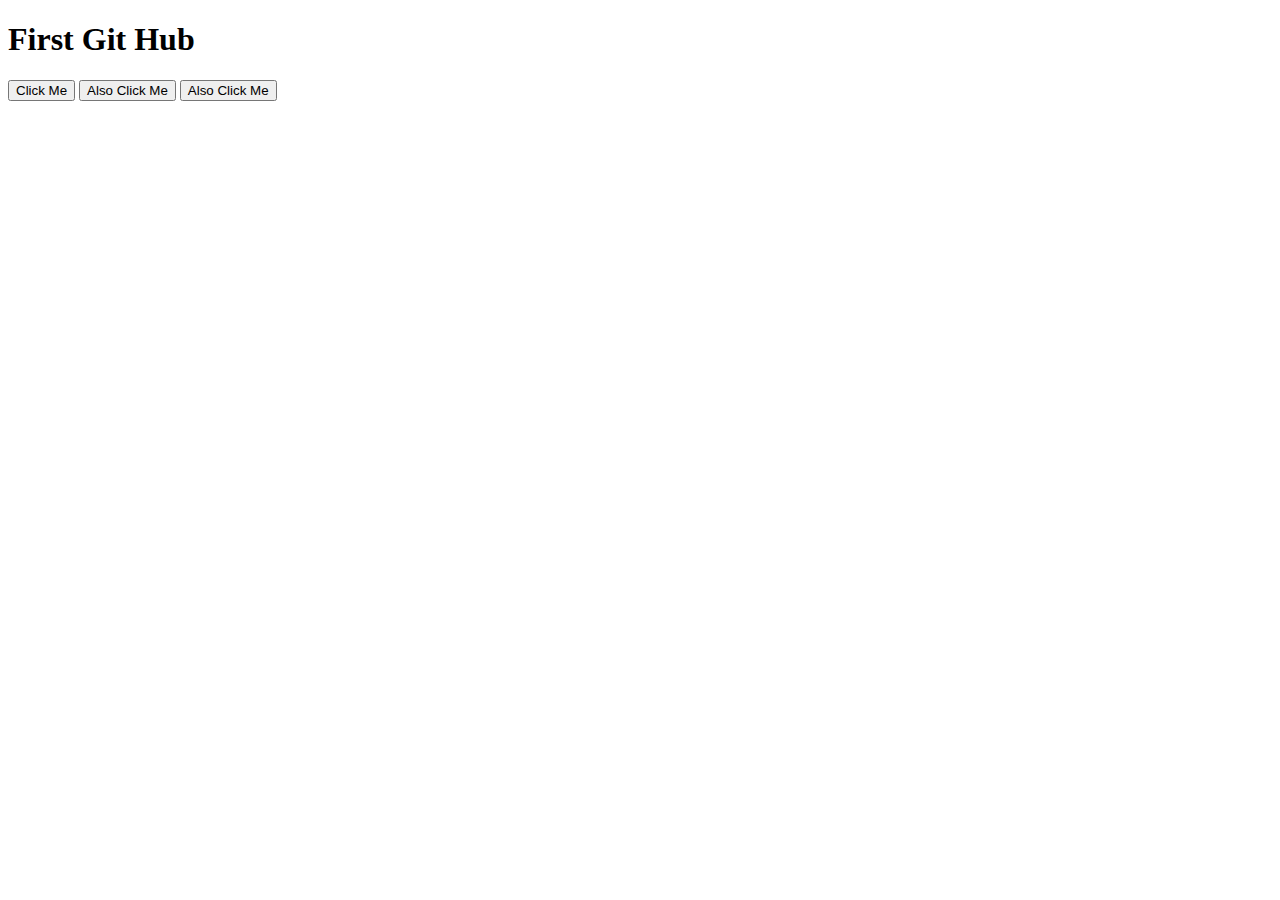
<file: index.html>
<!DOCTYPE html>
<html>
<head>
<title> First Git Hub Repo </title>
<meta charset="utf-8">




</head>

<body>

<h1> First Git Hub </h1>


<div id= "someContent">
	</div>

<button onclick="firstFunction(0)"> Click Me </button>


<button onclick="firstFunction(1)"> Also Click Me </button>


<button onclick="firstFunction(2)"> Also Click Me</button>






<script>
	
function firstFunction(quizVal){

	value = quizVal;

	switch(value) {
		case 0:
		console.log('a hike');
		//document.getElementByID('someContent').
		//innerHTML = '<h3> a hike </h3>';
		break;
		case 1:
		console.log('Netflix');
		break;
		case 2:
		console.log('Dinner');
		break;
	}

	
}
</script>

</body>


</html>
</file>
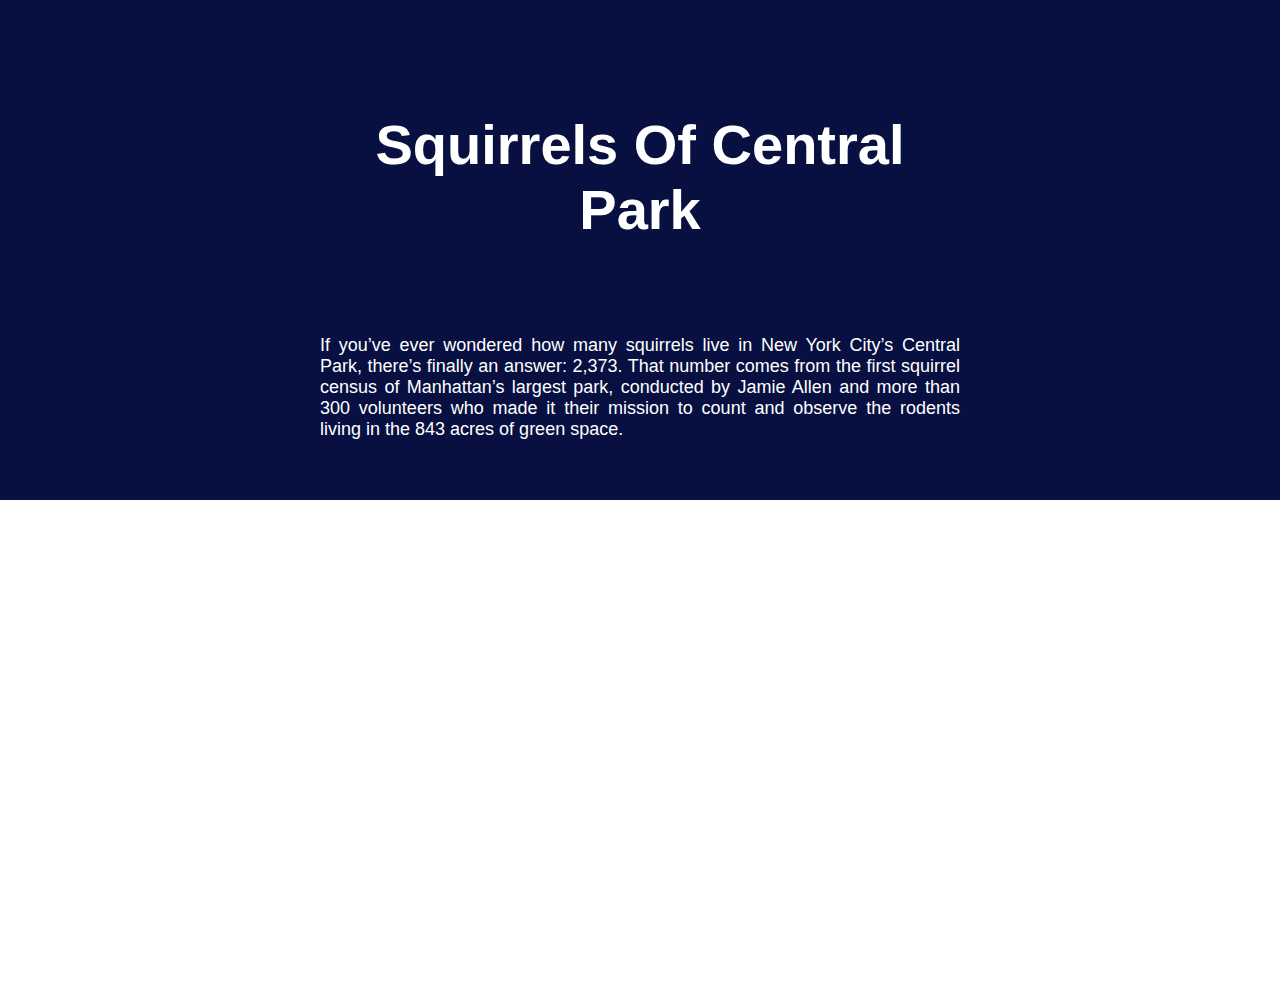
<file: squirrels.html>
<!DOCTYPE html>
<html>
<head>

<meta charset="utf-8"/>
<script src="https://d3js.org/d3.v4.min.js"></script>

<meta name="viewport" content="initial-scale=1,maximum-scale=1,user-scalable=no" />
<script src="https://api.mapbox.com/mapbox-gl-js/v1.10.0/mapbox-gl.js"></script>
<link href="https://api.mapbox.com/mapbox-gl-js/v1.10.0/mapbox-gl.css" rel="stylesheet" />

</head>
<style>
body{
	margin:0;
	padding: 0;
}

#head{
height: 500px;
background-color: #071040;
}

#content{
	height: auto;
	overflow: scroll;
	background: #010A26;
	

}
#map { position: relative;
      z-index: 0;
      width: 100%;
      height: 500px;
  }


h3 {
  text-align: center;
  color: #ffff;
  font-size: 3.5em;
  font-family: 'Open Sans', sans-serif;
  font-weight: bold;
   padding:0;
  margin: 0;
  position: absolute;
  top:50%;
  left:50%;
  transform: translateX(-50%) translateY(-260%);

}
p {
  text-align: justify;
  color: #ffff;
  font-size: 18px;
  font-family: 'Open Sans', sans-serif;

  padding:0;
  margin: 0;
  position: absolute;
  top:50%;
  left:50%;
  transform: translateX(-50%) translateY(-110%);

}
.tooltip {  
        position: absolute;
        text-align: center;
        width: auto;   
        height: auto;
        padding: 3px;  
        font: 13px sans-serif;
        color: white;
        background: #B9BF04;
        border: 0px;
        border-radius: 3px;
        pointer-events: none;
    }


#p2 {

}



</style>

<body>

<div id="head">

	 <h3> Squirrels Of Central Park </h3>
	  <p>
      If you’ve ever wondered how many squirrels live in New York City’s Central Park, there’s finally an answer: 2,373.
      That number comes from the first squirrel census of Manhattan’s largest park, conducted by Jamie Allen and more than 300 volunteers who made it their mission to count and observe the rodents living in the 843 acres of green space.
  </p>

</div>



<div id="map"></div>
<div id="info">        





</div>

<script>


	//Map

	mapboxgl.accessToken = 'pk.eyJ1Ijoia2hhZGlqYWhyYXppIiwiYSI6ImNrYWE0cXgyaDEwOTEydG96bjJqOHhoNzUifQ.97b3BWH3cjI4OjEG5SZVgA';
    
    var map = new mapboxgl.Map({
        container: 'map',
        style: 'mapbox://styles/mapbox/dark-v10',
        center: [-73.9678, 40.7799],
        zoom: 13.2,
        bearing:15,
        pitch:46,
        interactive: true
    });

    //canvas

var container = map.getCanvasContainer();
    var svg = d3
      .select(container)
      .append("svg")
      .attr("width", "100%")
      .attr("height", "500")
      .style("position", "absolute")
      .style("z-index", 2);

    var tooltip = d3.select("body").append("div") 
      .attr("class", "tooltip")       
      .style("opacity", 2);




//loading csv

d3.csv("https://raw.githubusercontent.com/khadijah15/khadijah15.github.io/master/2018_Central_Park_Squirrel_Census_-_Squirrel_Data.csv", function(data) {
  console.log(data);


 data = data.map(function(d) { return {x: + d.X, y: +d.Y,
   id: d["Unique Squirrel ID"], 
   Age: d.Age, Location: d.Location,
   color2: d["Highlight Fur Color"].toLowerCase(),
   color: d["Primary Fur Color"].toLowerCase(),
   climbing: d.Climbing, 
   running: d.Running, eating: d.Eating, chasing: d.Chasing } });




var dots = svg
      .selectAll("circle")
      .data(data)
      .enter()
      .append("circle")
      .attr("r", 2.5)
      .style("fill", "white")
      .style("opacity", 0.5)

      .style("fill", function(d){
      	
      	if (d.eating == 'true'){
        	return "#A6035D" //shocking pink 
        }
        else if (d.climbing == 'true') {
        	//return "#F2D95C" 
        	return '#FFD226'  //yellow
        }
        else if (d.running == 'true') {
        	return "#022859"  //blue
        }

        else if (d.chasing == 'true') {
        	return "#5C7F37" //green
        }

        else {
        	//console.log('here', d)
          	return "#FF7D00"  //orange
        }
      })
      .on("mouseover", function(d){
          tooltip.transition()   
            .duration(200)    
            .style("opacity", 1);
          
          tooltip.html(
            "ID: " + d.id + "<br/>"+ 
           
            "Age:" + d.Age + "<br/>"+ 

            "Location:" + d.Location + "<br/>"


          )
          .style("left", (d3.event.pageX) + "px")   
          .style("top", (d3.event.pageY - 28) + "px");  
      })
      .on("mosueout", function(d){
        tooltip.transition()    
          .duration(100)    
          .style("opacity", 0); 
      });
      function project(d) {
        return map.project(new mapboxgl.LngLat(d[0], d[1]));
      }

      function render() {
        dots
          .attr("cx", function(d) {
            return project([d.x, d.y]).x;
          })
          .attr("cy", function(d) {
            return project([d.x, d.y]).y;
          });
      }

      map.on("viewreset", render);
      map.on("move", render);
      map.on("moveend", render);
      render(); // Call once to render


});


//  legends
svg.append("circle").attr("cx",150).attr("cy",230).attr("r", 6).style("fill", "#A6035D")
svg.append("circle").attr("cx",150).attr("cy",260).attr("r", 6).style("fill", "#FFD226")
svg.append("circle").attr("cx",150).attr("cy",290).attr("r", 6).style("fill", "#022859")
svg.append("circle").attr("cx",150).attr("cy",320).attr("r", 6).style("fill", "#5C7F37")
svg.append("circle").attr("cx",150).attr("cy",360).attr("r", 6).style("fill", "#FF7D00")

svg.append("text").attr("x", 170).attr("y", 230).text("Eating").style("font-size", "15px").attr("alignment-baseline","middle")
svg.append("text").attr("x", 170).attr("y", 260).text("Climbing").style("font-size", "15px").attr("alignment-baseline","middle")
svg.append("text").attr("x", 170).attr("y", 290).text("Running").style("font-size", "15px").attr("alignment-baseline","middle")
svg.append("text").attr("x", 170).attr("y", 320).text("Chasing").style("font-size", "15px").attr("alignment-baseline","middle")
svg.append("text").attr("x", 170).attr("y", 360).text("Doing nothing").style("font-size", "15px").attr("alignment-baseline","middle")





</script>
</body>
</html>
</file>
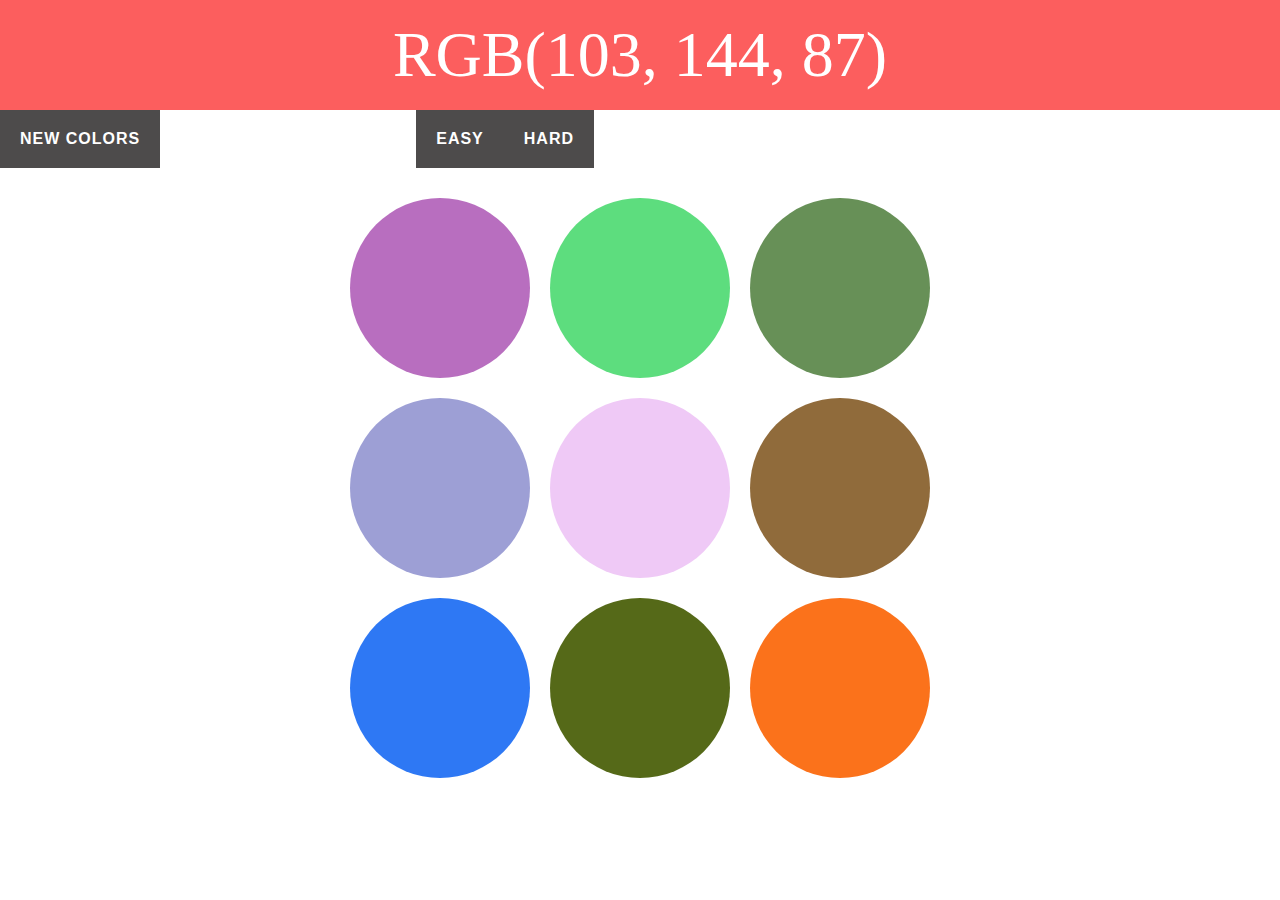
<file: midterm project/color.html>
<!DOCTYPE html>
<html>
  <head>

    <link rel="stylesheet" type="text/css" href="color.css">

  </head>
  <body>
    <h1><span id="colorDisplay"></span></h1>


  <button id="reset">New Colors</button><span id="message"></span><button class="mode">Easy</button><button class="mode selected">Hard</button>

  </div>


<div id="container">
<div class="square"></div>
<div class="square"></div>
<div class="square"></div>
<div class="square"></div>
<div class="square"></div>
<div class="square"></div>
<div class="square"></div>
<div class="square"></div>
<div class="square"></div>





</div>

  <script>
var numSquares = 9;
var colors = [];
var pickedColor;
var squares = document.querySelectorAll(".square");
var colorDisplay = document.getElementById("colorDisplay");
var messageDisplay = document.querySelector("#message");
var h1 = document.querySelector("h1");
var resetButton = document.querySelector("#reset");
var modeButtons = document.querySelectorAll(".mode");


init();

function init(){
  setupModeButtons();
  setupSquares();
  reset();
}

function setupModeButtons(){
  for(var i = 0; i < modeButtons.length; i++){
    modeButtons[i].addEventListener("click", function(){
      modeButtons[0].classList.remove("selected");
      modeButtons[1].classList.remove("selected");
      this.classList.add("selected");
      this.textContent === "Easy" ? numSquares = 6: numSquares = 9;
      reset();
    });
  }
}

function setupSquares(){
  for(var i = 0; i < squares.length; i++){
  
    squares[i].addEventListener("click", function(){
      
      var clickedColor = this.style.background;
      
      if(clickedColor === pickedColor){
        messageDisplay.textContent = "Correct!";
        resetButton.textContent = "Play Again?"
        changeColors(clickedColor);
        h1.style.background = clickedColor;
      } else {
        this.style.background = "#fc5e5e;";
        messageDisplay.textContent = "Try Again"
      }
    });
  }
}



function reset(){
  colors = generateRandomColors(numSquares);
 
  pickedColor = pickColor();
 
  colorDisplay.textContent = pickedColor;
  resetButton.textContent = "New Colors"
  messageDisplay.textContent = "";
  
  for(var i = 0; i < squares.length; i++){
    if(colors[i]){
      squares[i].style.display = "block"
      squares[i].style.background = colors[i];
    } else {
      squares[i].style.display = "none";
    }
  }
  h1.style.background = "#fc5e5e";
}

resetButton.addEventListener("click", function(){
  reset();
})

function changeColors(color){
 
  for(var i = 0; i < squares.length; i++){

    squares[i].style.background = color;
  }
}

function pickColor(){
  var random = Math.floor(Math.random() * colors.length);
  return colors[random];
}

function generateRandomColors(num){
  var arr = []
  for(var i = 0; i < num; i++){
    arr.push(randomColor())
  }
  return arr;
}

function randomColor(){
 
  var r = Math.floor(Math.random() * 256);
  
  var g = Math.floor(Math.random() * 256);
  
  var b = Math.floor(Math.random() * 256);
  return "rgb(" + r + ", " + g + ", " + b + ")";
}



</script>
</body>
</html>
</file>
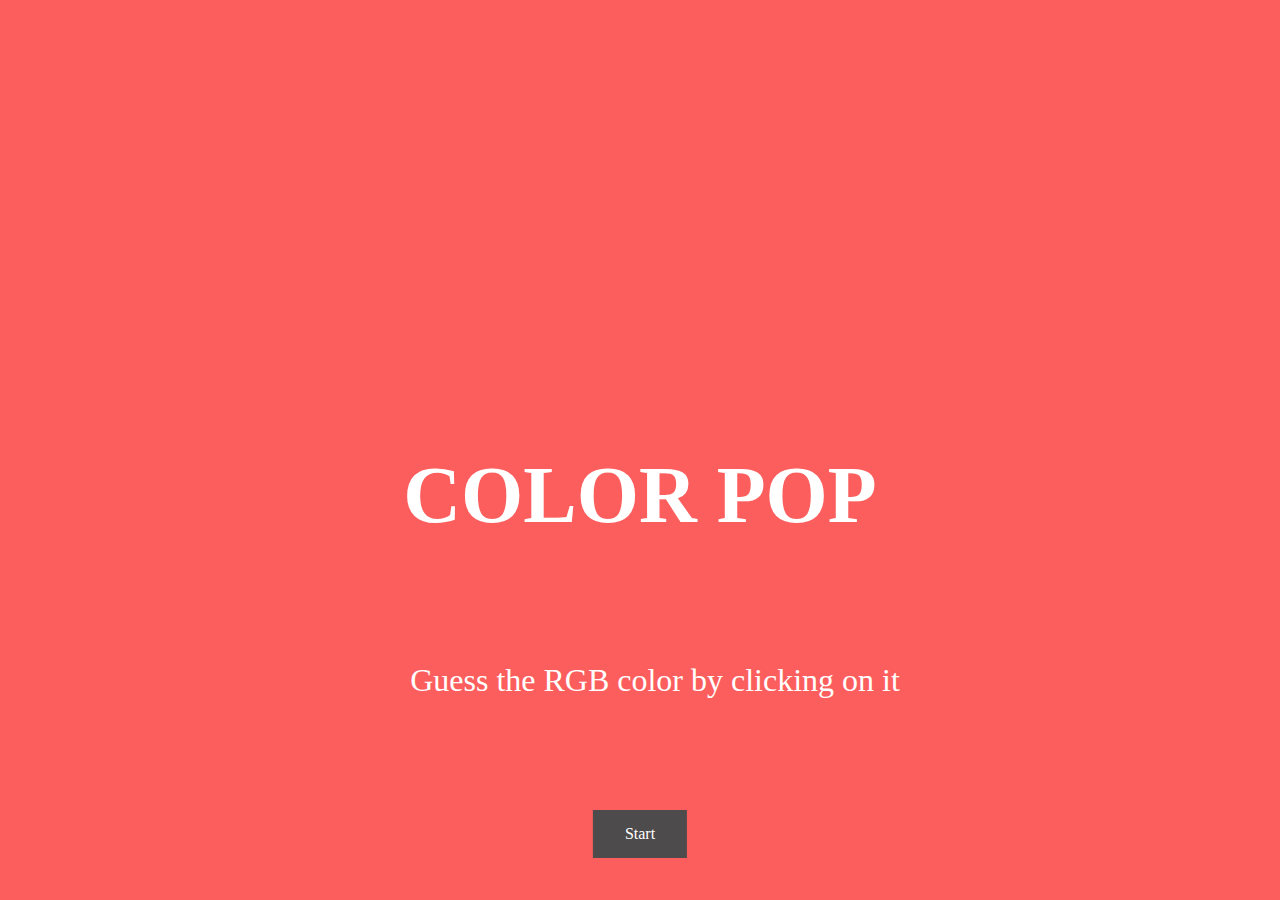
<file: midterm project/color1.html>
<!DOCTYPE html>
<html>
  <head>

   <title> COLOR POP </title>
   <style type="text/css">
   	 body
   	 {
   	 	padding: 0;
   	 	margin:0;
   	 	background: #fc5e5e;
   	 }

      h1
      {
      	font-size: 5em;
      	margin:0;
      	padding; 0;
      	text-align: center;
      	font-family: Futura;
      	position: absolute;
      	top:50%;
      	left:50%;
      	transform: translateX(-50%);
      	color: #fff;
      }

      p{
        font-size: 2em;
      	margin:10;
      	padding; 0;
      	text-align: center;
      	font-family: Futura;
      	position: absolute;
      	top:70%;
      	left:55%;
      	transform: translateX(-60%);
      	color: #fff;

         }
a {
  background-color: #4d4b4b;
  border: none;
  color: white;
  padding: 15px 32px;
  text-align: center;
  text-decoration: none;
  display: inline-block;
  font-size: 16px;
  margin: 0;
  position: absolute;
  top:90%;
  left:50%;
  transform: translateX(-50%);
  cursor: pointer;

}

</style>
</head>
<body>
<h1> COLOR POP </h1>
<p> Guess the RGB color by clicking on it</P>
<a href="color.html">Start</a>
</body>
</html>
</file>
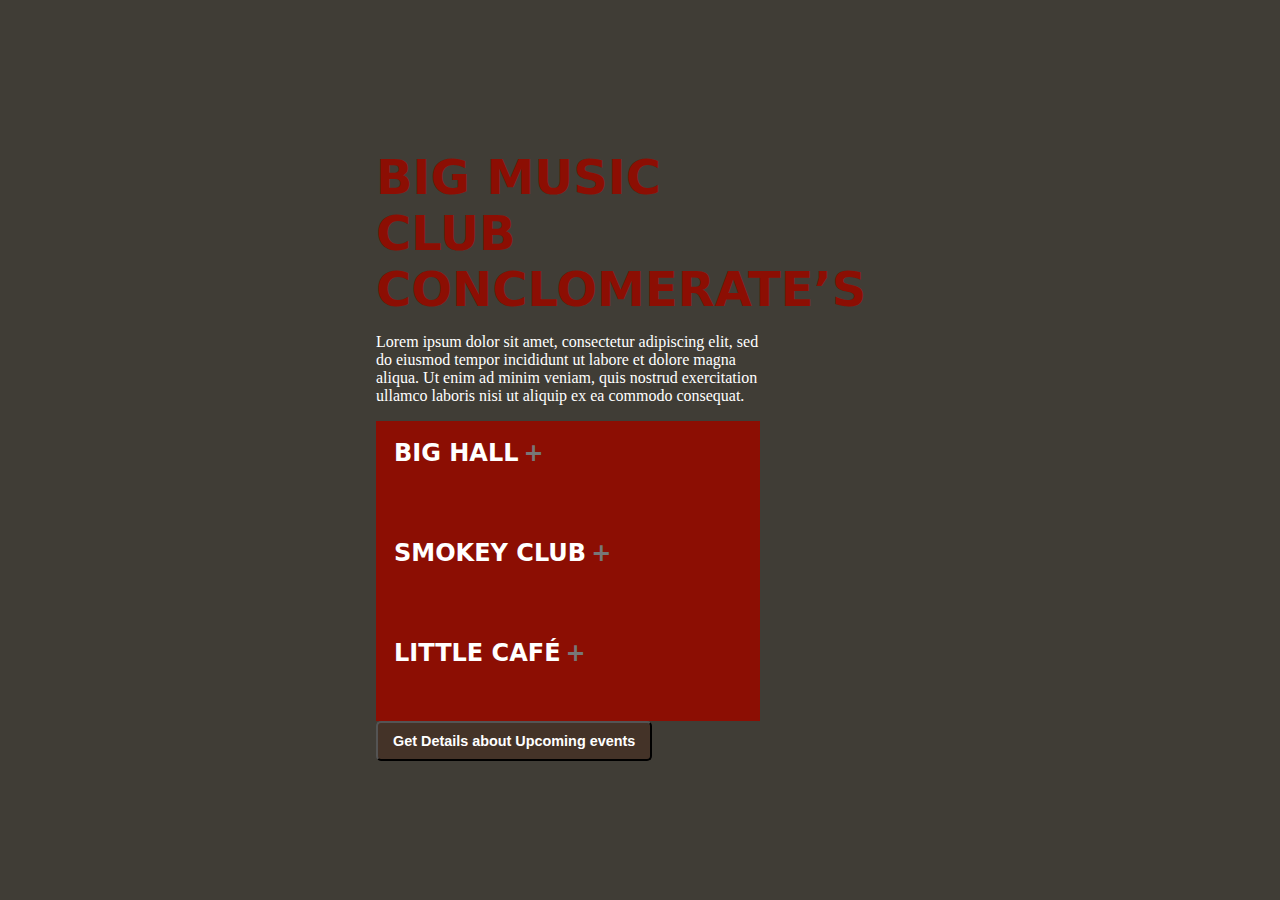
<file: skill 3/1.html>
<doctype>
<html>

<head>
<link rel="stylesheet" href="style.css" type="text/css">

</head>
<style>


body {
  font: 90% system-ui, sans-serif;
  box-sizing: border-box;
  overflow: scroll;
  margin: 0px;
  background-color: #403D36;
  padding-right: 30px;
  
}


.header {
  width: 100%;
  height: 80px;
  height: 100vh;
  display: flex;
  justify-content: space-between;
  align-items: center;
  position: relative;
  z-index: 1;
}

.left-content {
  width: 30vw;
  padding-right: 490px;

}



h1 {
  margin: 0 0 1rem 0;
  font-weight: 900;
  font-size: 3rem;
  text-transform: uppercase;
  color: #8C0E03;
  padding-top: 10px;

}

.para {
  color: #ffff;
}

.button {
  background-color: #8C0E03;
  border: none;
  color: white;
  padding: 16px 32px;
  text-align: center;
  font-size: 16px;
  margin: 4px 2px;
  opacity: 0.6;
  transition: 0.3s;
  display: inline-block;
  text-decoration: none;
  cursor: pointer;
}

.button:hover {opacity: 1}


.accordion {
  background-color: #8C0E03;
  color: #444;
  cursor: pointer;
  padding: 18px;
  width: 100%;
  height:100px;
  display: flex;
  border: none;
  text-align: left;
  outline: none;
  font-size: 30px;
  transition: 0.4s;
  font: 40% system-ui, sans-serif;
  font-weight: 600;
  font-size: 1.5rem;
  text-transform: uppercase;
  color: #fff;
}

.active, .accordion:hover {
  background-color: #403D36;
}

.accordion:after {
  content: '\002B';
  color: #777;
  font-weight: bold;
  float: right;
  margin-left: 5px;
}

.active:after {
  content: "\2212";
}

.panel {
  padding: 0 10px;
  background-color: white;
  max-height: 0;
  overflow: scroll;
  width:100%;
  height: 200%;
  transition: max-height 0.2s ease-out;
}

h2{
	font: 100% system-ui, sans-serif;
  font-weight: 400;
  font-size: 3.5rem;
  text-transform: uppercase;
  color: #777;
}

p{
	font-family:  futura;
	font-size: 1rem;

}

.button {
  background-color: #8C0E03;
  border: none;
  color: white;
  padding: 12px 30px;
  text-align: center;
  font-size: 14px;
  margin: 4px 2px;
  opacity: 0.6;
  transition: 0.3s;
  display: inline-block;
  text-decoration: none;
  cursor: pointer;
}

.button:hover {opacity: 1}


</style>

<header class="header">
<body>
<div class="background"></div>
  <div class="left-content">
    
    <h1>Big Music Club Conclomerate’s</h1>
    <p></p>
    <p class="para">
      Lorem ipsum dolor sit amet, consectetur adipiscing elit, sed do eiusmod tempor incididunt ut labore et dolore magna aliqua. Ut enim ad minim veniam, quis nostrud exercitation ullamco laboris nisi ut aliquip ex ea commodo consequat. 
    </p>





<button class="accordion">Big Hall</button>
<div class="panel">
	<p>Lorem ipsum dolor sit amet, consectetur adipisicing elit, sed do eiusmod tempor incididunt ut labore et dolore magna aliqua. Ut enim ad minim veniam, quis nostrud exercitation ullamco laboris nisi ut aliquip ex ea commodo consequat.</p>
  
  
</div>

<button class="accordion">Smokey Club</button>
<div class="panel">
  <p>Lorem ipsum dolor sit amet, consectetur adipisicing elit, sed do eiusmod tempor incididunt ut labore et dolore magna aliqua. Ut enim ad minim veniam, quis nostrud exercitation ullamco laboris nisi ut aliquip ex ea commodo consequat.</p>
  
</div>

<button class="accordion">Little Café</button>
<div class="panel">
  <p>Lorem ipsum dolor sit amet, consectetur adipisicing elit, sed do eiusmod tempor incididunt ut labore et dolore magna aliqua. Ut enim ad minim veniam, quis nostrud exercitation ullamco laboris nisi ut aliquip ex ea commodo consequat.</p>
  
</div>





<div id="canvas" class="container group">
    
    <div id="primaryContent" class="group">
       <button id="get-details">Get Details about Upcoming events </button>

       <div id="results"></div>
        
    </div> 
    
</div>


</div>


<script>
var acc = document.getElementsByClassName("accordion");
var i;

for (i = 0; i < acc.length; i++) {
  acc[i].addEventListener("click", function() {
    this.classList.toggle("active");
    var panel = this.nextElementSibling;
    if (panel.style.maxHeight) {
      panel.style.maxHeight = null;
    } else {
      panel.style.maxHeight = panel.scrollHeight + "px";
    } 
  });
}
</script>

<script src="script.js"></script>
</body>

</html>
</file>
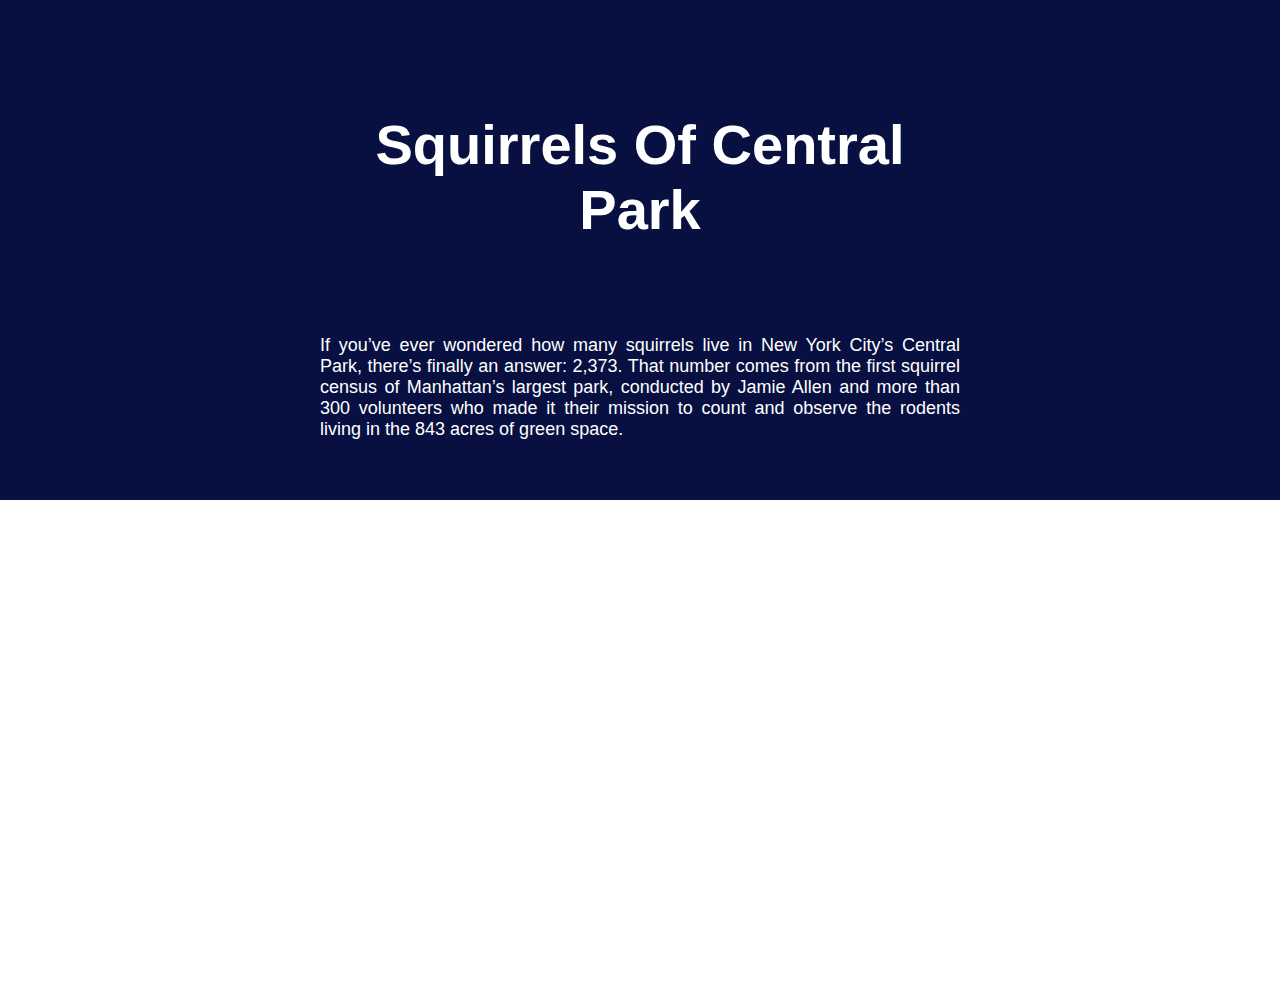
<file: webdesign 2 final/final.html>
<!DOCTYPE html>
<html>
<head>

<meta charset="utf-8"/>
<script src="https://d3js.org/d3.v4.min.js"></script>

<meta name="viewport" content="initial-scale=1,maximum-scale=1,user-scalable=no" />
<script src="https://api.mapbox.com/mapbox-gl-js/v1.10.0/mapbox-gl.js"></script>
<link href="https://api.mapbox.com/mapbox-gl-js/v1.10.0/mapbox-gl.css" rel="stylesheet" />

</head>
<style>
body{
	margin:0;
	padding: 0;
}

#head{
height: 500px;
background-color: #071040;
}

#content{
	height: auto;
	overflow: scroll;
	background: #010A26;
	

}
#map { position: relative;
      z-index: 0;
      width: 100%;
      height: 500px;
  }


h3 {
  text-align: center;
  color: #ffff;
  font-size: 3.5em;
  font-family: 'Open Sans', sans-serif;
  font-weight: bold;
   padding:0;
  margin: 0;
  position: absolute;
  top:50%;
  left:50%;
  transform: translateX(-50%) translateY(-260%);

}
p {
  text-align: justify;
  color: #ffff;
  font-size: 18px;
  font-family: 'Open Sans', sans-serif;

  padding:0;
  margin: 0;
  position: absolute;
  top:50%;
  left:50%;
  transform: translateX(-50%) translateY(-110%);

}
.tooltip {  
        position: absolute;
        text-align: center;
        width: auto;   
        height: auto;
        padding: 3px;  
        font: 13px sans-serif;
        color: white;
        background: #B9BF04;
        border: 0px;
        border-radius: 3px;
        pointer-events: none;
    }


#p2 {

}



</style>

<body>

<div id="head">

	 <h3> Squirrels Of Central Park </h3>
	  <p>
      If you’ve ever wondered how many squirrels live in New York City’s Central Park, there’s finally an answer: 2,373.
      That number comes from the first squirrel census of Manhattan’s largest park, conducted by Jamie Allen and more than 300 volunteers who made it their mission to count and observe the rodents living in the 843 acres of green space.
  </p>

</div>



<div id="map"></div>
<div id="info">        





</div>

<script>


	//Map

	mapboxgl.accessToken = 'pk.eyJ1Ijoia2hhZGlqYWhyYXppIiwiYSI6ImNrYWE0cXgyaDEwOTEydG96bjJqOHhoNzUifQ.97b3BWH3cjI4OjEG5SZVgA';
    
    var map = new mapboxgl.Map({
        container: 'map',
        style: 'mapbox://styles/mapbox/dark-v10',
        center: [-73.9678, 40.7799],
        zoom: 13.2,
        bearing:15,
        pitch:46,
        interactive: true
    });

    //canvas

var container = map.getCanvasContainer();
    var svg = d3
      .select(container)
      .append("svg")
      .attr("width", "100%")
      .attr("height", "500")
      .style("position", "absolute")
      .style("z-index", 2);

    var tooltip = d3.select("body").append("div") 
      .attr("class", "tooltip")       
      .style("opacity", 2);




//loading csv

d3.csv("https://raw.githubusercontent.com/khadijah15/khadijah15.github.io/master/2018_Central_Park_Squirrel_Census_-_Squirrel_Data.csv", function(data) {
  console.log(data);


 data = data.map(function(d) { return {x: + d.X, y: +d.Y,
   id: d["Unique Squirrel ID"], 
   Age: d.Age, Location: d.Location,
   color2: d["Highlight Fur Color"].toLowerCase(),
   color: d["Primary Fur Color"].toLowerCase(),
   climbing: d.Climbing, 
   running: d.Running, eating: d.Eating, chasing: d.Chasing } });




var dots = svg
      .selectAll("circle")
      .data(data)
      .enter()
      .append("circle")
      .attr("r", 2.5)
      .style("fill", "white")
      .style("opacity", 0.5)

      .style("fill", function(d){
      	
      	if (d.eating == 'true'){
        	return "#A6035D" //shocking pink 
        }
        else if (d.climbing == 'true') {
        	//return "#F2D95C" 
        	return '#FFD226'  //yellow
        }
        else if (d.running == 'true') {
        	return "#022859"  //blue
        }

        else if (d.chasing == 'true') {
        	return "#5C7F37" //green
        }

        else {
        	//console.log('here', d)
          	return "#FF7D00"  //orange
        }
      })
      .on("mouseover", function(d){
          tooltip.transition()   
            .duration(200)    
            .style("opacity", 1);
          
          tooltip.html(
            "ID: " + d.id + "<br/>"+ 
           
            "Age:" + d.Age + "<br/>"+ 

            "Location:" + d.Location + "<br/>"


          )
          .style("left", (d3.event.pageX) + "px")   
          .style("top", (d3.event.pageY - 28) + "px");  
      })
      .on("mosueout", function(d){
        tooltip.transition()    
          .duration(100)    
          .style("opacity", 0); 
      });
      function project(d) {
        return map.project(new mapboxgl.LngLat(d[0], d[1]));
      }

      function render() {
        dots
          .attr("cx", function(d) {
            return project([d.x, d.y]).x;
          })
          .attr("cy", function(d) {
            return project([d.x, d.y]).y;
          });
      }

      map.on("viewreset", render);
      map.on("move", render);
      map.on("moveend", render);
      render(); // Call once to render


});


//  legends
svg.append("circle").attr("cx",150).attr("cy",230).attr("r", 6).style("fill", "#A6035D")
svg.append("circle").attr("cx",150).attr("cy",260).attr("r", 6).style("fill", "#FFD226")
svg.append("circle").attr("cx",150).attr("cy",290).attr("r", 6).style("fill", "#022859")
svg.append("circle").attr("cx",150).attr("cy",320).attr("r", 6).style("fill", "#5C7F37")
svg.append("circle").attr("cx",150).attr("cy",360).attr("r", 6).style("fill", "#FF7D00")

svg.append("text").attr("x", 170).attr("y", 230).text("Eating").style("font-size", "15px").attr("alignment-baseline","middle")
svg.append("text").attr("x", 170).attr("y", 260).text("Climbing").style("font-size", "15px").attr("alignment-baseline","middle")
svg.append("text").attr("x", 170).attr("y", 290).text("Running").style("font-size", "15px").attr("alignment-baseline","middle")
svg.append("text").attr("x", 170).attr("y", 320).text("Chasing").style("font-size", "15px").attr("alignment-baseline","middle")
svg.append("text").attr("x", 170).attr("y", 360).text("Doing nothing").style("font-size", "15px").attr("alignment-baseline","middle")





</script>
</body>
</html>
</file>
<file: midterm project/color.css>
body {
  background-color: white;
  margin: 0;
  font-family: "Futura", "Avenir";
  
}



#container {
  margin: 20px auto;
  max-width: 600px;
}

.square {
  width: 30%;
  background: none;
  padding-bottom: 30%;
  float: left;
  margin: 1.66%;
  border-radius: 50%;
  transition: background 0.6s;
  -webkit-transition: background 0.6s;
  -moz-transition: background 0.6s;
}

h1 {
  text-align: center;
  line-height: 1.1;
  font-weight: normal;
  margin: 0;
  text-transform: uppercase;
  padding: 20px 0;
  background-color: none;
}

#colorDisplay {
  font-size: 200%;

}

#message {
  display: inline-block;
  width: 20%;
}



.selected {
  color: white;

}

button {
  border: none;
  background: #4d4b4b;
  text-transform: uppercase;
  height: 100%;
  font-weight: 700;
  color: #fc5e5e;
  letter-spacing: 1px;
  font-size: inherit;
  transition: all 0.3s;
  -webkit-transition: all 0.3s;
  -moz-transition: all 0.3s;
  outline: none;
}




h1, button{
  color: #fff;
  text-align: center;
  padding: 20px;
}

p{
  color: black;
  text-align: center;
  padding-top: 500px;
  font-size: 30px;
}

a{
  text-align: center;
   text-decoration:none;
   color:#fff;
}

a:hover{
   color:#2ecc71;
}

.main{
  width: 100%;
}

.sub-main{
  width: 30%;
  margin:22px;
  float: left;
}



p{

  text-align: center;
}




.footer {
  color: #fff;
  position: fixed;
  bottom: 0;
}
</file>
<file: skill 3/style.css>
table{
	border-collapse: collapse;
    width: 100%;
    margin-top:20px;
}

table td, table th {
  border: 1px solid #f9f1ed;
  padding: 8px;
}

table tr:nth-child(even){background-color: #f8f5f1;}

table tr:hover {background-color: #f9f1ed;}

table th {
  padding-top: 10px;
  padding-bottom: 10px;
  text-align: left;
  background-color: #8C0E03;
  color: white;
}
#get-details{
  background-color:#443328;
  padding:10px 15px;
  font-size:1em;
  font-weight:bold;
  border-radius:5px;
  color:white;
}
#get-details[disabled]{
  opacity: 0.65; 
  cursor: not-allowed;
}
</file>
